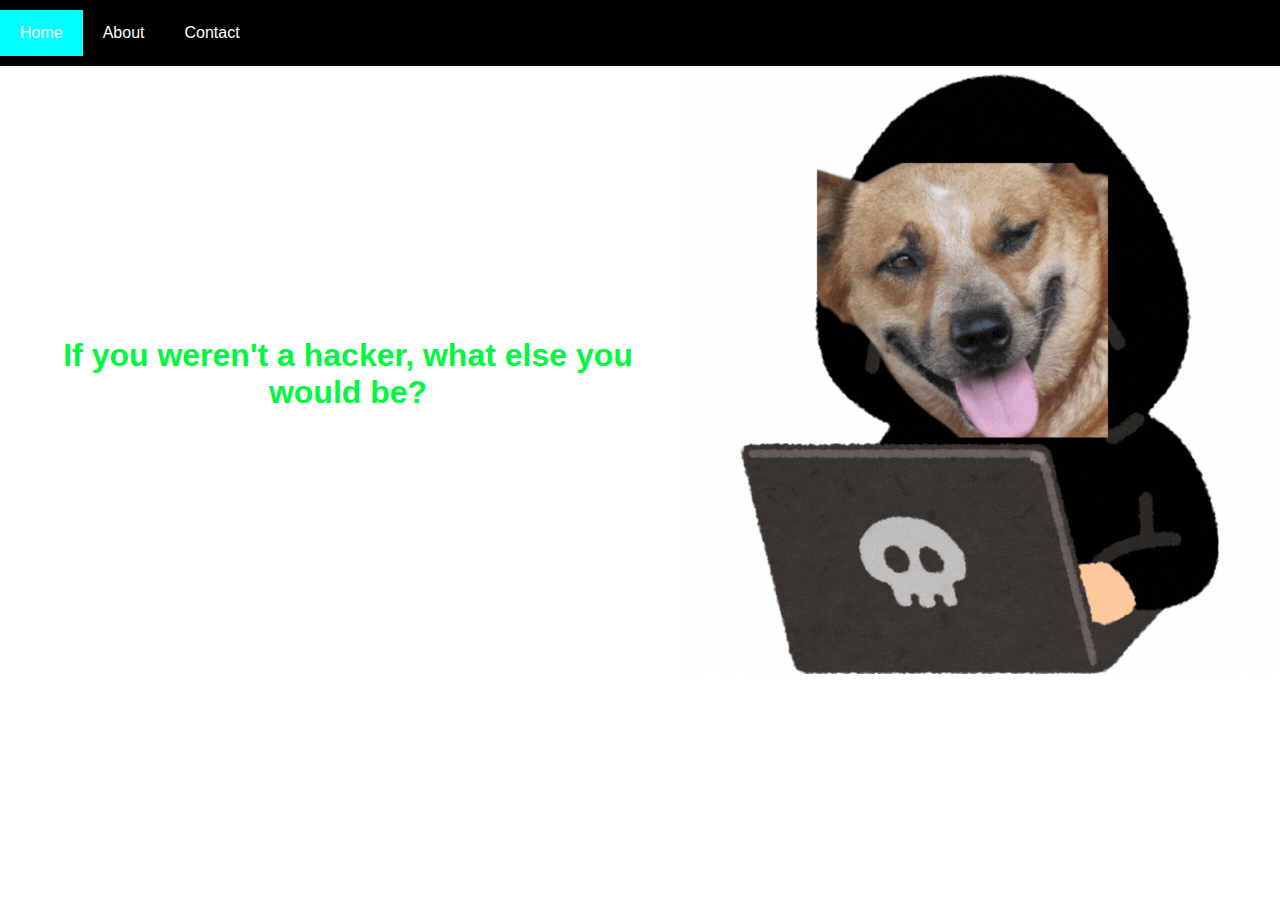
<file: index.html>
<!DOCTYPE html>
<html>
  <head>
    <meta charset="UTF-8" />
    <meta
      name="viewport"
      content="width=device-width, initial-scale=1, shrink-to-fit=no"
    />
    <meta name="description" content="" />
    <title>home</title>
    <link href="secret/assets/index.css" rel="stylesheet" />
  </head>
  <body>
    <!-- ***** Header Area Start ***** -->
    <div class="topnav">
      <a class="active" href="#home">Home</a>
      <a href="about.html">About</a>
      <a href="contacts.html">Contact</a>
    </div>

    <div class="imgcontainer" style="display: flex; align-items: center; justify-content: center;">
      <div class="top-left"  style="display: flex; align-items: center; justify-content: center;">
        <h1>If you weren't a hacker, what else you would be?</h1>
        <img src="./banner.gif" alt="hello" style="height: 600px; width: 600px"/>
      </div>
    </div>
  </body>
</html>
</file>
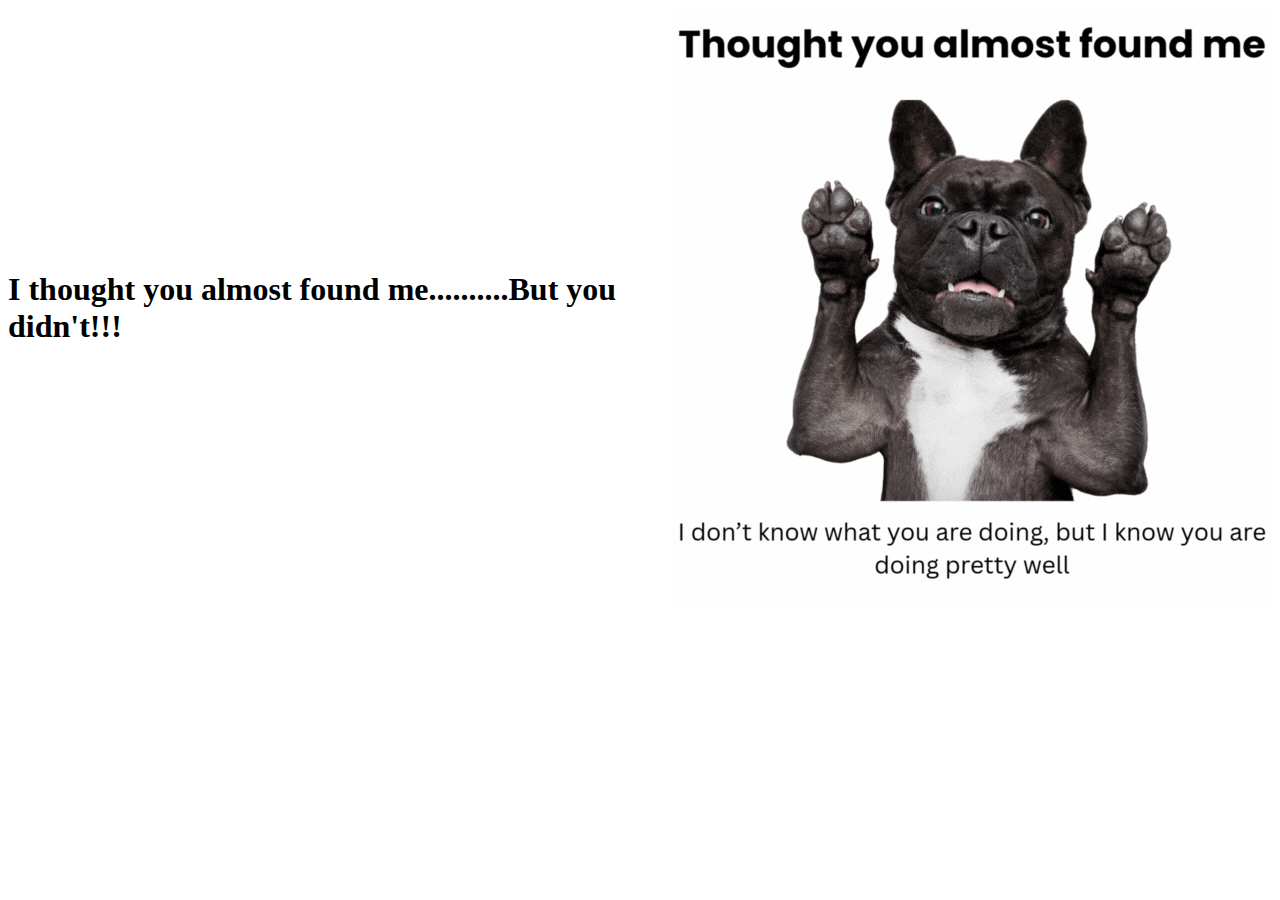
<file: secret/index.html>
<!DOCTYPE html>
<html>
  <head>
    <title></title>
    <link rel="stylesheet" href="hidden/file.css" />
  </head>

  <body>
    <div style="display: flex; align-items: center; justify-content: center;">
    <h1>I thought you almost found me..........But you didn't!!!</h1>
    <img src="./assets/might be working for you.gif" alt="might be working for you">
  </div>
  </body>
</html>
</file>
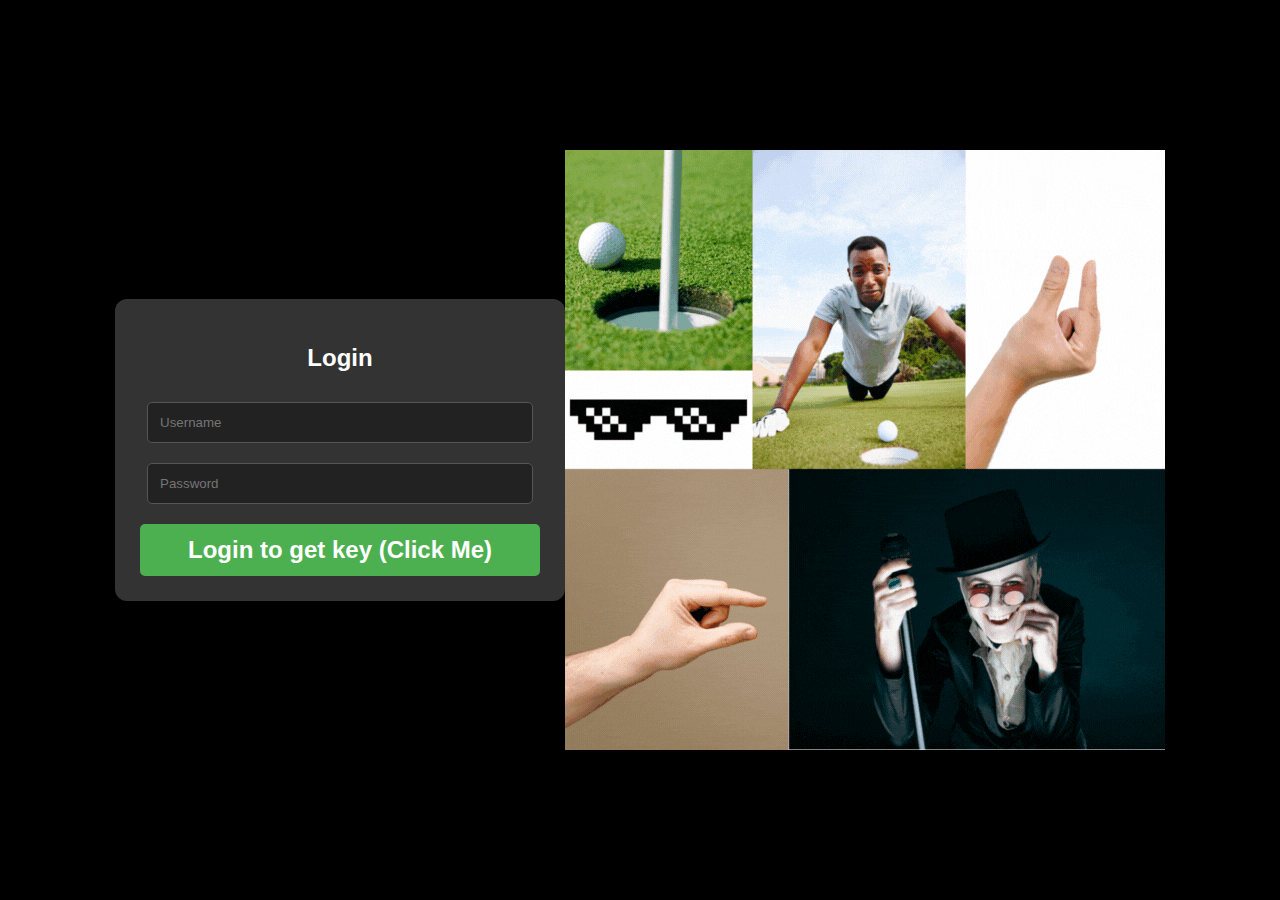
<file: secret/hidden/index.html>
<!DOCTYPE html>
<html>
  <head>
    <title>LOGIN</title>
    <!-- css -->
    <link href="superhidden/login.css" rel="stylesheet" />
  </head>
  <body>
    <form>
      <div class="container">
        <form method="">
          <div class="row">
            <h2 style="text-align: center">
              Login
            </h2>

            <div class="col">
              <input
                type="text"
                name="username"
                placeholder="Username"
                required
              />
              <input
                type="password"
                name="password"
                placeholder="Password"
                required
              />
              <input type="hidden" name="db" value="superhidden/xdfgwd.html" />

              <input
                type="submit"
                value="Login to get key (Click Me)"
                onclick="window.location.href='superhidden/flag.html'"
                style="font-weight: 700; font-size: 24px;"
              />
            </div>
          </div>
        </form>
      </div>
    </form>
    <img src="./so close.gif" alt="so close">
  </body>
</html>
</file>
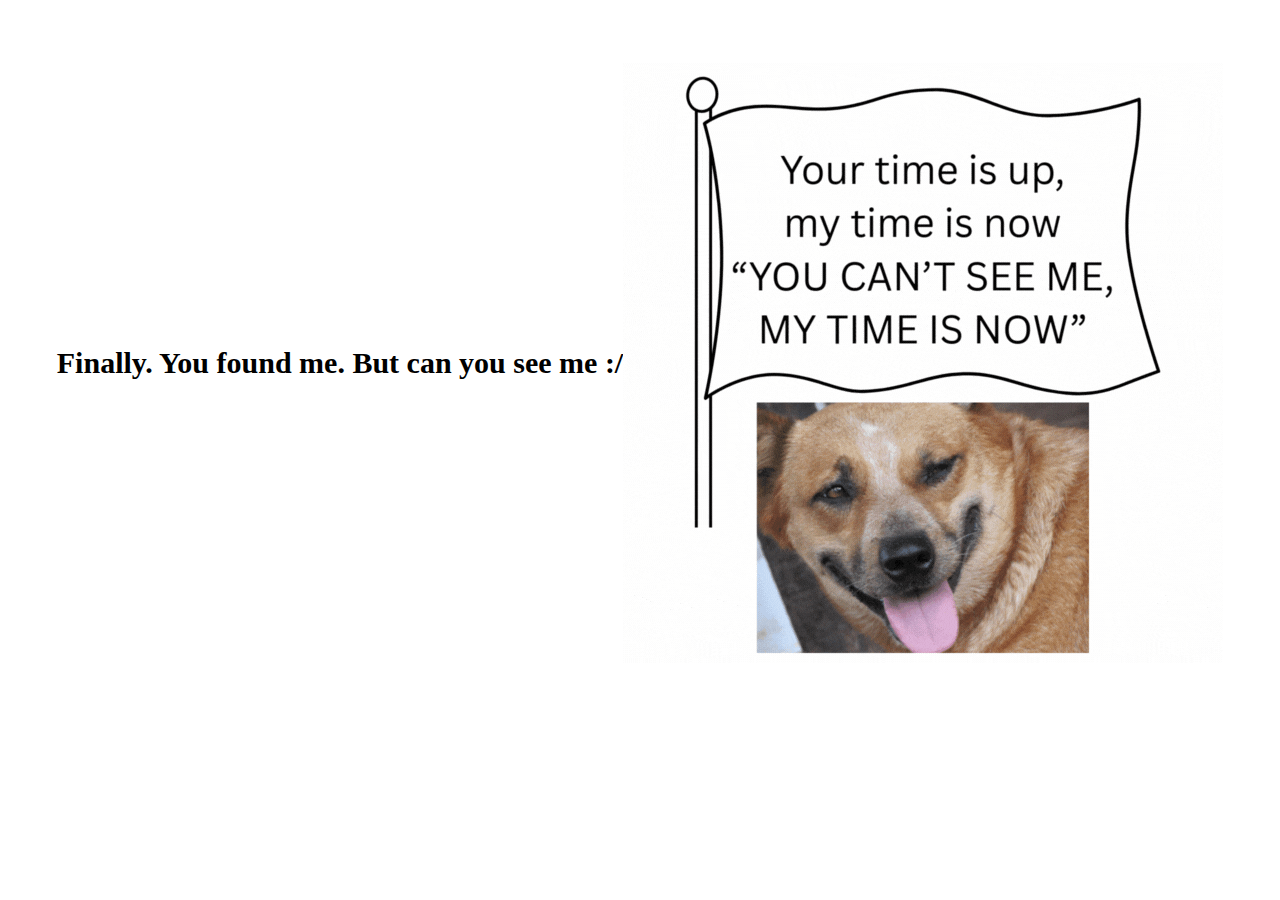
<file: secret/hidden/superhidden/index.html>
<!DOCTYPE html>
<html>
  <head>
    <title></title>
    <link rel="stylesheet" href="mycss.css" />
  </head>

  <body>
    <div style="margin-top: 5%; display: flex; align-items: center; justify-content: center;">
      <h1>Finally. You found me. But can you see me :/</h1>
     
      <img src="./you cant see me.gif" alt="you cant see me">
    </div>
    <h3 hidden class="flag">heCTF{succ3ss_@h3n1c@10n_g00dw0rk}</h3>
  </body>
</html>
</file>
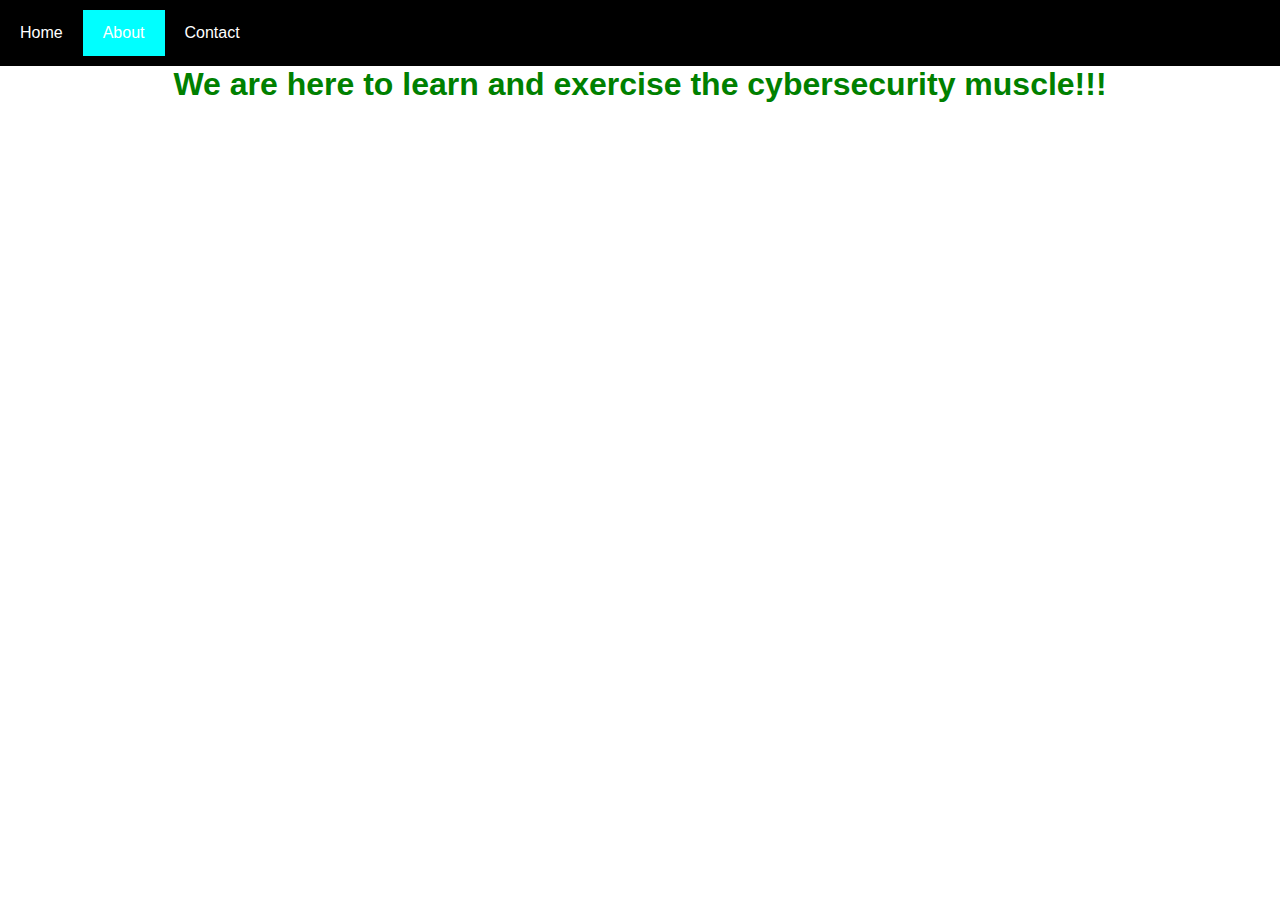
<file: about.html>
<!DOCTYPE html>
<html>
  <head>
    <title>About</title>

    <!-- css -->
    <link href="secret/assets/index.css" rel="stylesheet" />
  </head>
  <!-- ***** Header Area Start ***** -->
  <div class="topnav">
    <a href="index.html">Home</a>
    <a class="active" href="about.html">About</a>
    <a href="contacts.html">Contact</a>
  </div>

  <body>
    <div class="below">
      <h1>We are here to learn and exercise the cybersecurity muscle!!!</h1>
    </div>
  </body>
</html>
</file>
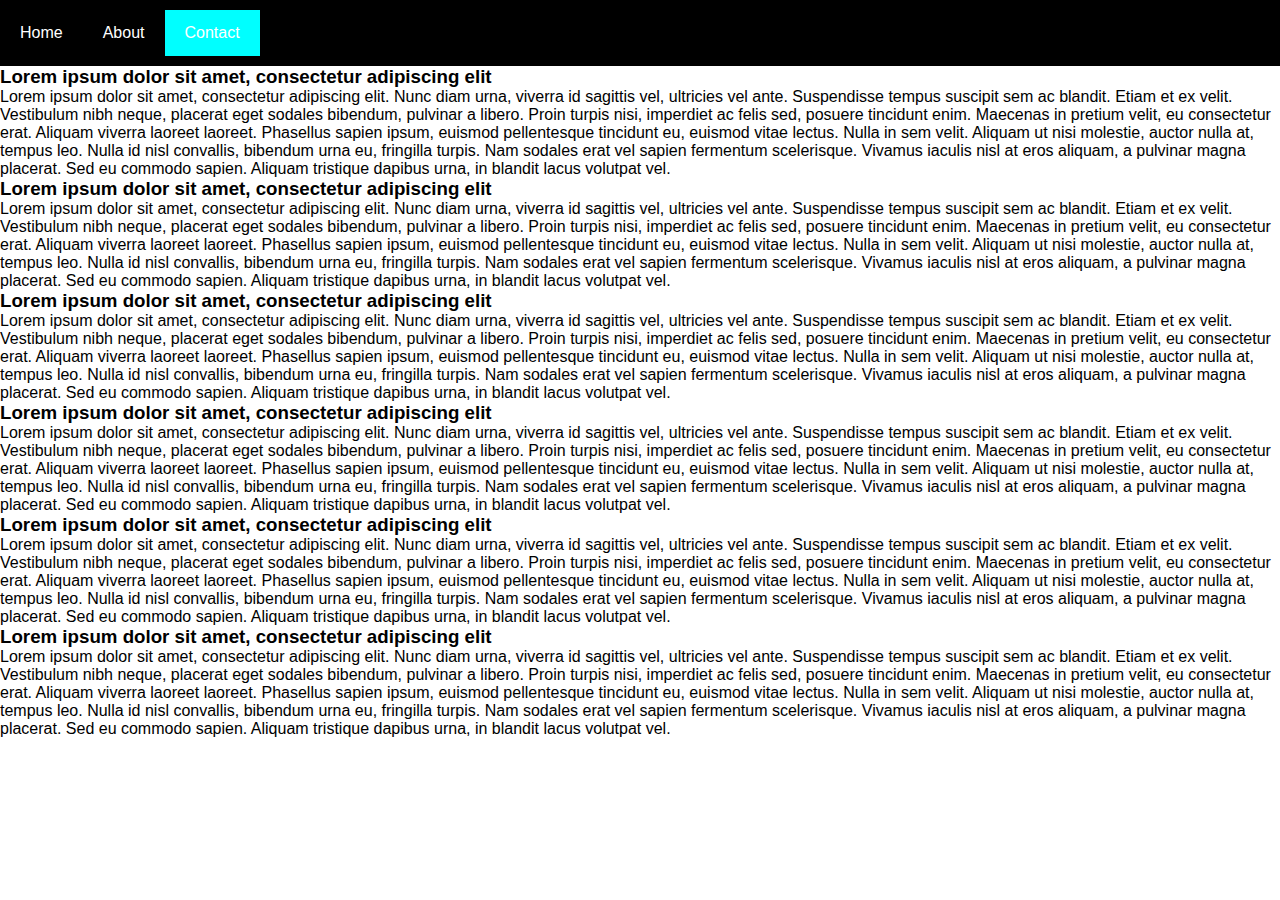
<file: contacts.html>
<!DOCTYPE html>
<html>
  <head>
    <title>Contact Us</title>
    <!-- css -->
    <link href="secret/assets/index.css" rel="stylesheet" />
  </head>
  <!-- ***** Header Area Start ***** -->
  <div class="topnav">
    <a href="index.html" >Home</a>
    <a  href="about.html" >About</a>
    <a class="active" href="contacts.html">Contact</a>
  </div>
<div class="deco"></div>
    <div>
      <h3>Lorem ipsum dolor sit amet, consectetur adipiscing elit</h3>
      <p>
        Lorem ipsum dolor sit amet, consectetur adipiscing elit. Nunc diam urna,
        viverra id sagittis vel, ultricies vel ante. Suspendisse tempus suscipit
        sem ac blandit. Etiam et ex velit. Vestibulum nibh neque, placerat eget
        sodales bibendum, pulvinar a libero. Proin turpis nisi, imperdiet ac
        felis sed, posuere tincidunt enim. Maecenas in pretium velit, eu
        consectetur erat. Aliquam viverra laoreet laoreet. Phasellus sapien
        ipsum, euismod pellentesque tincidunt eu, euismod vitae lectus. Nulla in
        sem velit. Aliquam ut nisi molestie, auctor nulla at, tempus leo. Nulla
        id nisl convallis, bibendum urna eu, fringilla turpis. Nam sodales erat
        vel sapien fermentum scelerisque. Vivamus iaculis nisl at eros aliquam,
        a pulvinar magna placerat. Sed eu commodo sapien. Aliquam tristique
        dapibus urna, in blandit lacus volutpat vel.
      </p>
    </div>
    <div>
      <h3>Lorem ipsum dolor sit amet, consectetur adipiscing elit</h3>
      <p>
        Lorem ipsum dolor sit amet, consectetur adipiscing elit. Nunc diam urna,
        viverra id sagittis vel, ultricies vel ante. Suspendisse tempus suscipit
        sem ac blandit. Etiam et ex velit. Vestibulum nibh neque, placerat eget
        sodales bibendum, pulvinar a libero. Proin turpis nisi, imperdiet ac
        felis sed, posuere tincidunt enim. Maecenas in pretium velit, eu
        consectetur erat. Aliquam viverra laoreet laoreet. Phasellus sapien
        ipsum, euismod pellentesque tincidunt eu, euismod vitae lectus. Nulla in
        sem velit. Aliquam ut nisi molestie, auctor nulla at, tempus leo. Nulla
        id nisl convallis, bibendum urna eu, fringilla turpis. Nam sodales erat
        vel sapien fermentum scelerisque. Vivamus iaculis nisl at eros aliquam,
        a pulvinar magna placerat. Sed eu commodo sapien. Aliquam tristique
        dapibus urna, in blandit lacus volutpat vel.
      </p>
    </div>
    <div>
      <h3>Lorem ipsum dolor sit amet, consectetur adipiscing elit</h3>
      <p>
        Lorem ipsum dolor sit amet, consectetur adipiscing elit. Nunc diam urna,
        viverra id sagittis vel, ultricies vel ante. Suspendisse tempus suscipit
        sem ac blandit. Etiam et ex velit. Vestibulum nibh neque, placerat eget
        sodales bibendum, pulvinar a libero. Proin turpis nisi, imperdiet ac
        felis sed, posuere tincidunt enim. Maecenas in pretium velit, eu
        consectetur erat. Aliquam viverra laoreet laoreet. Phasellus sapien
        ipsum, euismod pellentesque tincidunt eu, euismod vitae lectus. Nulla in
        sem velit. Aliquam ut nisi molestie, auctor nulla at, tempus leo. Nulla
        id nisl convallis, bibendum urna eu, fringilla turpis. Nam sodales erat
        vel sapien fermentum scelerisque. Vivamus iaculis nisl at eros aliquam,
        a pulvinar magna placerat. Sed eu commodo sapien. Aliquam tristique
        dapibus urna, in blandit lacus volutpat vel.
      </p>
    </div><div>
      <h3>Lorem ipsum dolor sit amet, consectetur adipiscing elit</h3>
      <p>
        Lorem ipsum dolor sit amet, consectetur adipiscing elit. Nunc diam urna,
        viverra id sagittis vel, ultricies vel ante. Suspendisse tempus suscipit
        sem ac blandit. Etiam et ex velit. Vestibulum nibh neque, placerat eget
        sodales bibendum, pulvinar a libero. Proin turpis nisi, imperdiet ac
        felis sed, posuere tincidunt enim. Maecenas in pretium velit, eu
        consectetur erat. Aliquam viverra laoreet laoreet. Phasellus sapien
        ipsum, euismod pellentesque tincidunt eu, euismod vitae lectus. Nulla in
        sem velit. Aliquam ut nisi molestie, auctor nulla at, tempus leo. Nulla
        id nisl convallis, bibendum urna eu, fringilla turpis. Nam sodales erat
        vel sapien fermentum scelerisque. Vivamus iaculis nisl at eros aliquam,
        a pulvinar magna placerat. Sed eu commodo sapien. Aliquam tristique
        dapibus urna, in blandit lacus volutpat vel.
      </p>
    </div>
    <div>
      <h3>Lorem ipsum dolor sit amet, consectetur adipiscing elit</h3>
      <p>
        Lorem ipsum dolor sit amet, consectetur adipiscing elit. Nunc diam urna,
        viverra id sagittis vel, ultricies vel ante. Suspendisse tempus suscipit
        sem ac blandit. Etiam et ex velit. Vestibulum nibh neque, placerat eget
        sodales bibendum, pulvinar a libero. Proin turpis nisi, imperdiet ac
        felis sed, posuere tincidunt enim. Maecenas in pretium velit, eu
        consectetur erat. Aliquam viverra laoreet laoreet. Phasellus sapien
        ipsum, euismod pellentesque tincidunt eu, euismod vitae lectus. Nulla in
        sem velit. Aliquam ut nisi molestie, auctor nulla at, tempus leo. Nulla
        id nisl convallis, bibendum urna eu, fringilla turpis. Nam sodales erat
        vel sapien fermentum scelerisque. Vivamus iaculis nisl at eros aliquam,
        a pulvinar magna placerat. Sed eu commodo sapien. Aliquam tristique
        dapibus urna, in blandit lacus volutpat vel.
      </p>
    </div>
    <div>
      <h3>Lorem ipsum dolor sit amet, consectetur adipiscing elit</h3>
      <p>
        Lorem ipsum dolor sit amet, consectetur adipiscing elit. Nunc diam urna,
        viverra id sagittis vel, ultricies vel ante. Suspendisse tempus suscipit
        sem ac blandit. Etiam et ex velit. Vestibulum nibh neque, placerat eget
        sodales bibendum, pulvinar a libero. Proin turpis nisi, imperdiet ac
        felis sed, posuere tincidunt enim. Maecenas in pretium velit, eu
        consectetur erat. Aliquam viverra laoreet laoreet. Phasellus sapien
        ipsum, euismod pellentesque tincidunt eu, euismod vitae lectus. Nulla in
        sem velit. Aliquam ut nisi molestie, auctor nulla at, tempus leo. Nulla
        id nisl convallis, bibendum urna eu, fringilla turpis. Nam sodales erat
        vel sapien fermentum scelerisque. Vivamus iaculis nisl at eros aliquam,
        a pulvinar magna placerat. Sed eu commodo sapien. Aliquam tristique
        dapibus urna, in blandit lacus volutpat vel.
      </p>
    </div>
  </body>
</html>
</file>
<file: secret/hidden/file.css>
.top-marquee {
    position: absolute;
    top: 0;
    width: 100%;
    background-color: #ffffff;
    color: #333;
    font-size: 40px;
    font-weight: bold;
}
.bottom-marquee {
    position: absolute;
    bottom: 0;
    width: 100%;
    background-color: #ffffff;
    color: #333;
    font-size: 40px;
    font-weight: bold;
}
</file>
<file: secret/hidden/superhidden/login.css>
body {
    font-family: Arial, sans-serif;
    background-color: #000000;
    color: #fff;
    margin: 0;
    padding: 0;
    display: flex;
    justify-content: center;
    align-items: center;
    height: 100vh;
  }
  
  .container {
    background-color: #333;
    padding: 25px;
    border-radius: 12px;
    box-shadow: 0 8px 20px rgba(0, 0, 0, 0.3);
    width: 400px;
    text-align: center;
  }
  
  h2 {
    margin-bottom: 20px;
  }
  
  .vl {
    position: relative;
    height: 1px;
    width: 100%;
    background-color: #555;
    margin: 20px 0;
  }
  
  .vl-innertext {
    position: absolute;
    top: -12px;
    left: 50%;
    background-color: #333;
    padding: 0 10px;
    color: #aaa;
    font-size: 14px;
    transform: translateX(-50%);
  }
  
  .col input[type="text"],
  .col input[type="password"] {
    width: 90%;
    padding: 12px;
    margin: 10px 0;
    border: 1px solid #555;
    border-radius: 5px;
    background-color: #222;
    color: #fff;
  }
  
  .col input[type="submit"] {
    width: 100%;
    background-color: #4caf50;
    color: white;
    padding: 12px 15px;
    border: none;
    border-radius: 5px;
    cursor: pointer;
    margin-top: 10px;
    transition: background-color 0.3s;
  }
  
  .col input[type="submit"]:hover {
    background-color: #45a049;
  }
  
  .bottom-container {
    margin-top: 20px;
  }
  
  .top-marquee {
    position: absolute;
    top: 0;
    width: 100%;
    background-color: #000000;
    color: hwb(0 100% 0%);
    font-size: 40px;
    font-weight: bold;
}
.bottom-marquee {
    position: absolute;
    bottom: 0;
    width: 100%;
    background-color: #000000;
    color: #ffffff;
    font-size: 40px;
    font-weight: bold;
}
</file>
<file: secret/hidden/superhidden/mycss.css>
h1 {
    text-align: center;
    color: black;
    background-color: white;
    font-size: 30PX;
  }
  .flag {
    background-color: white;
    color: white;
  }

  .top-marquee {
      position: absolute;
      top: 0;
      width: 100%;
      background-color: #ffffff;
      color: #000000;
      font-size: 40px;
      font-weight: bold;
  }
  .bottom-marquee {
      position: absolute;
      bottom: 0;
      width: 100%;
      background-color: #ffffff;
      color: #000000;
      font-size: 40px;
      font-weight: bold;
  }
</file>
<file: secret/assets/index.css>
/* Add a black background color to the top navigation */
.topnav {
    background-color: black;
    overflow: hidden;
  }
  
  /* Style the links inside the navigation bar */
  /* Basic reset */
* {
  margin: 0;
  padding: 0;
  box-sizing: border-box;
}

body {
  font-family: Arial, sans-serif;
}

/* Styling for the navigation bar */
.topnav {
  background-color: black;
  overflow: hidden;
  display: flex;
  justify-content: flex-start; /* Align links to the left */
  padding: 10px 0;
}

/* Style the links inside the navbar */
.topnav a {
  color: white;
  text-align: center;
  padding: 14px 20px;
  text-decoration: none;
  transition: background-color 0.3s;
}

/* Change color on hover */
.topnav a:hover {
  background-color: grey;
}

/* Add an active class for the current page */
.topnav a.active {
  background-color: aqua;
}

  
  .imgcontainer {
    position: relative;
    text-align: center;
    color: white;
    height: auto;
  }
  .responsive {
    width: 100%;
    -webkit-filter: grayscale(100%); /* Safari 6.0 - 9.0 */
    filter: grayscale(100%);
    max-height: 50%;
    border: 5px solid #555;
  }
  /* Top left text */
  .top-left {
    color: rgb(0, 248, 62);
    position: absolute;
    top: 8px;
    left: 16px;
  }
  
  .above {
    text-align: center;
    color: blueviolet;
    margin-left: center;
    /* border: 5px solid #555; */
  }
  
  /* Clear floats after the columns */
  .below {
    text-align: center;
    color: green;
  }
  
  .deco {
    font-family: Arial, Helvetica, sans-serif;
  }
</file>
